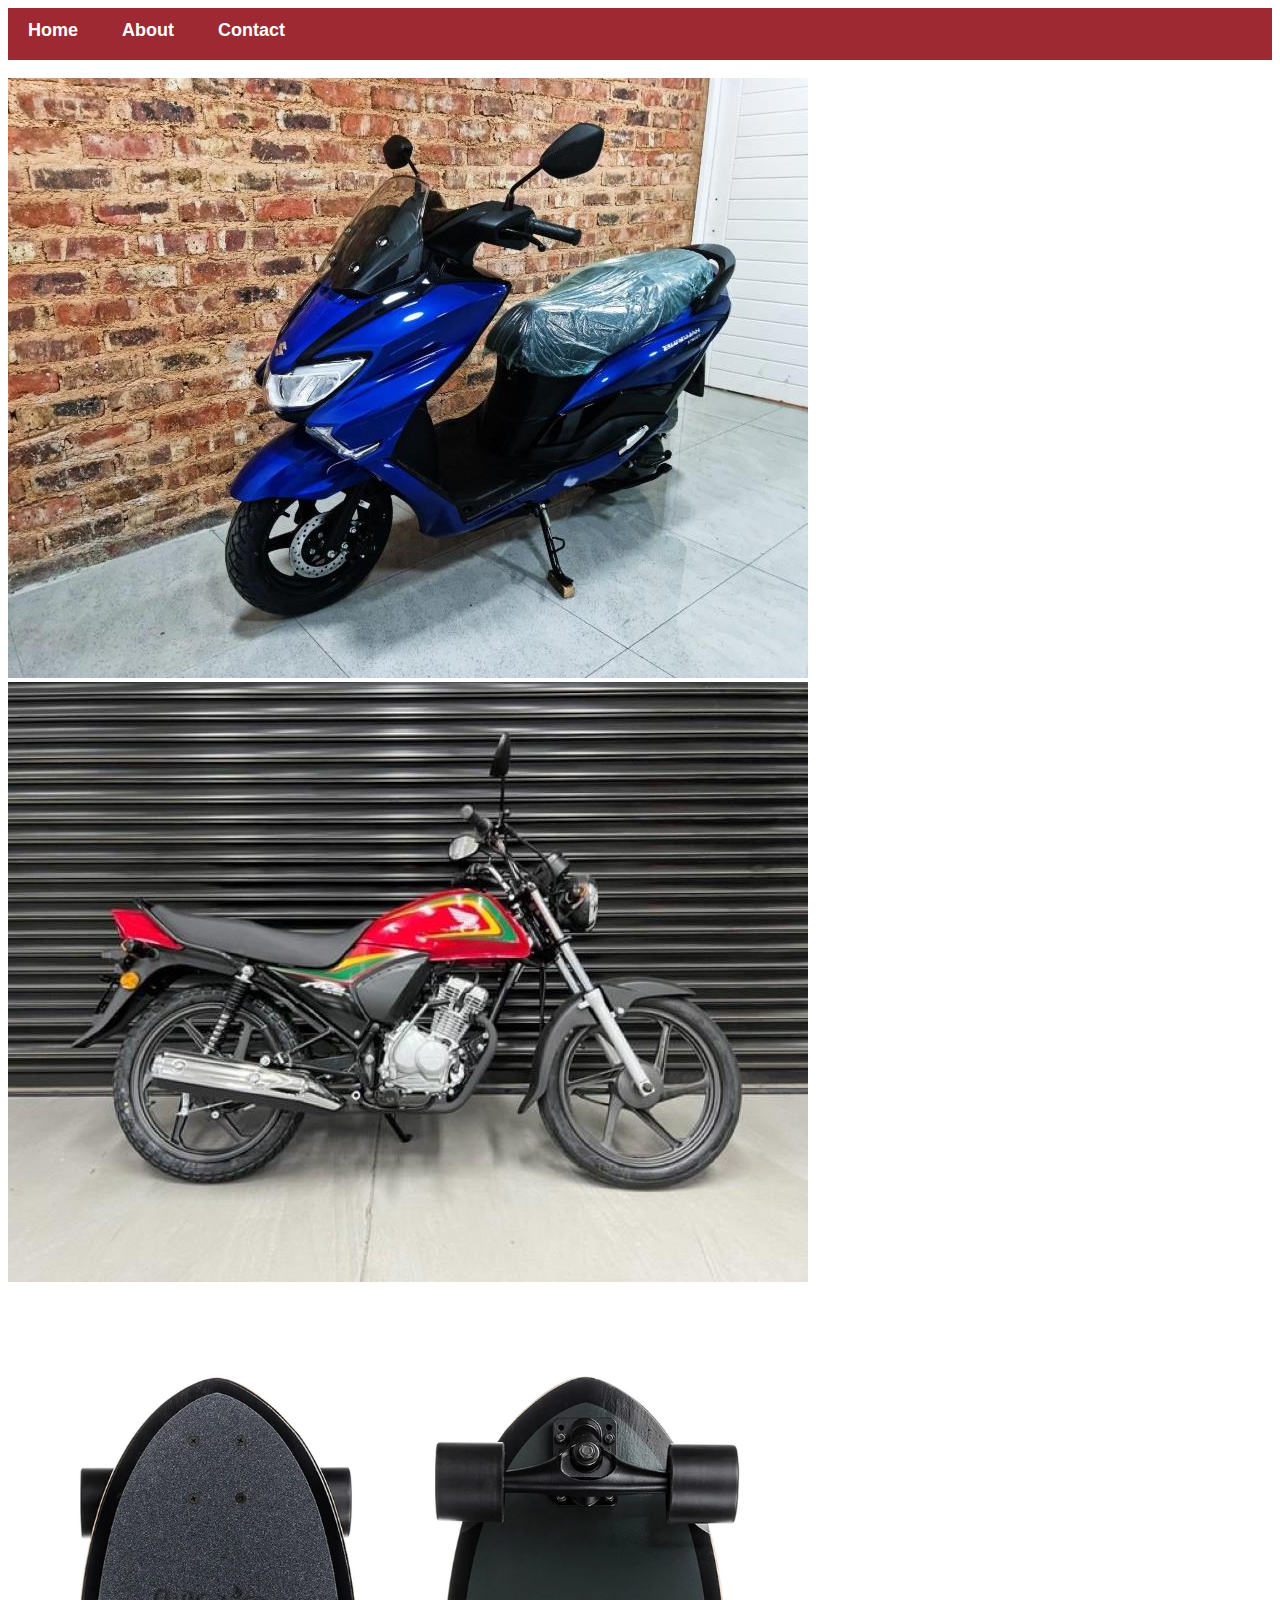
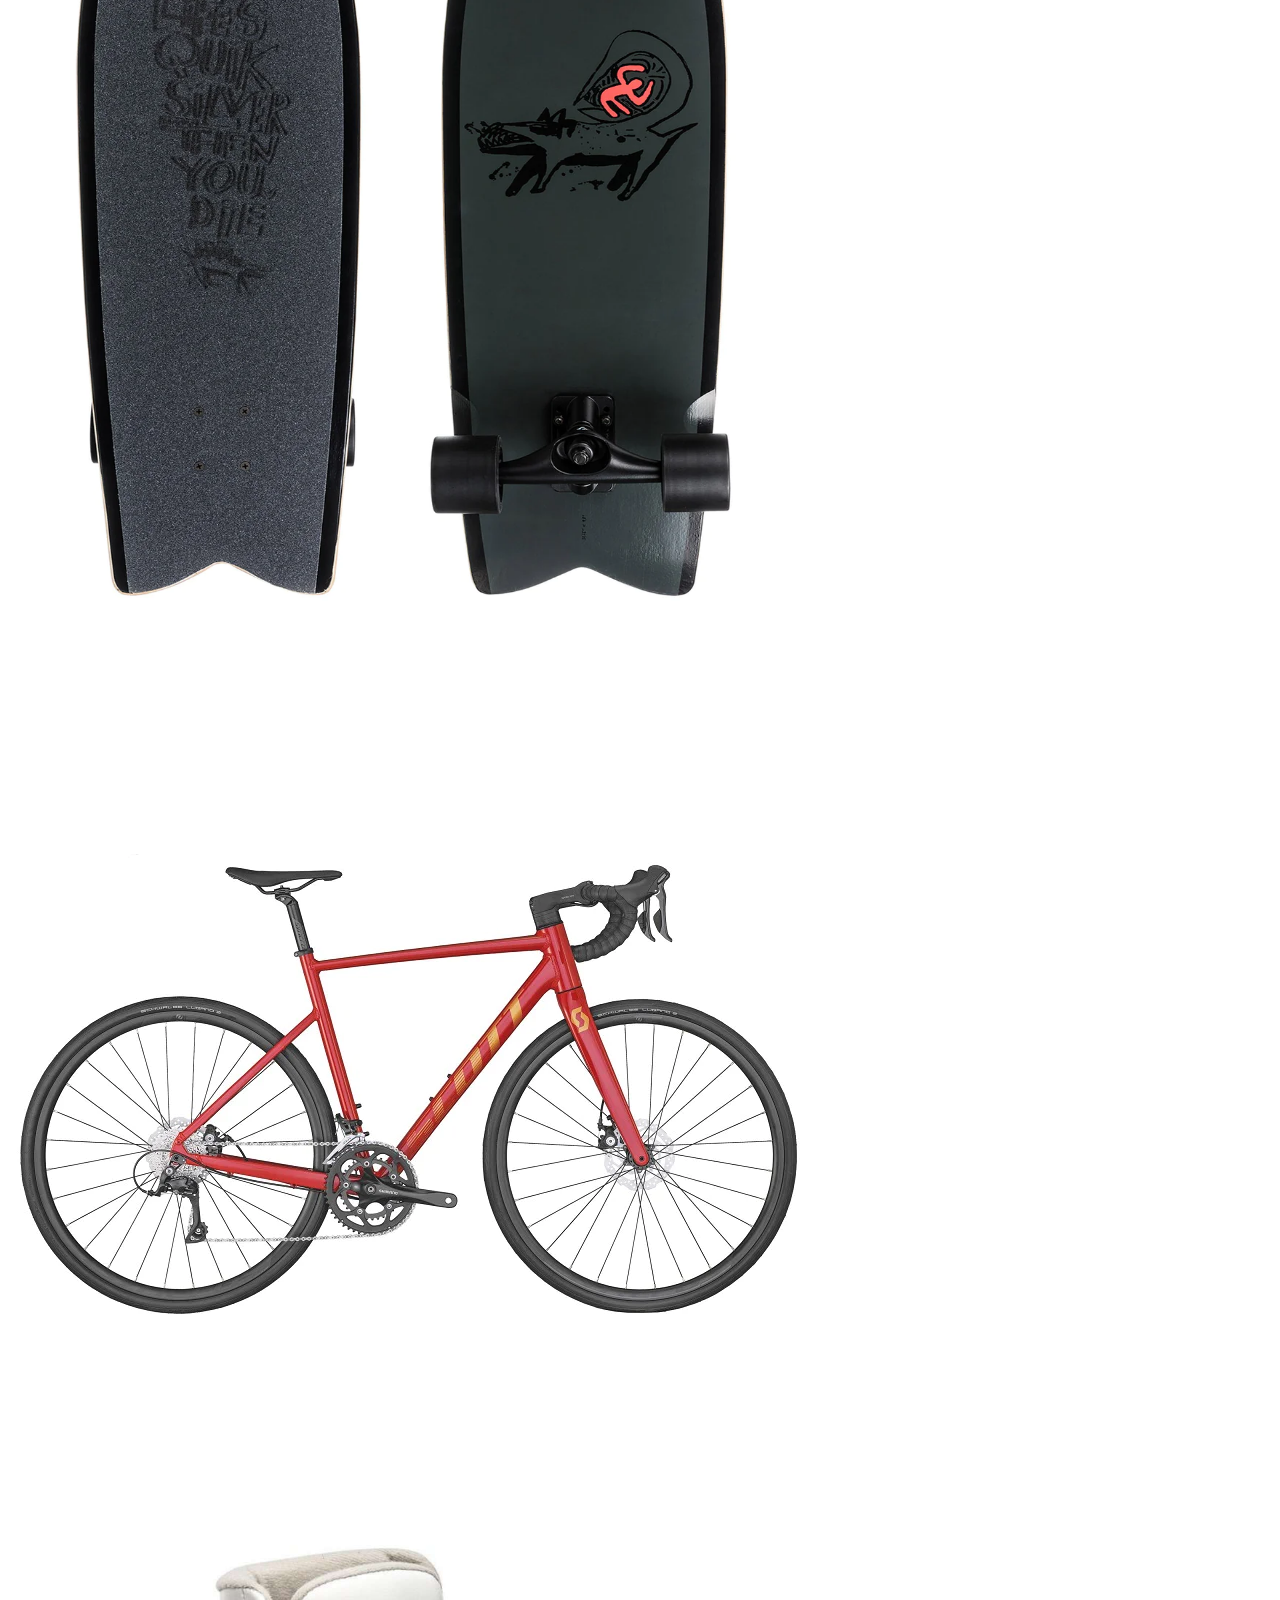
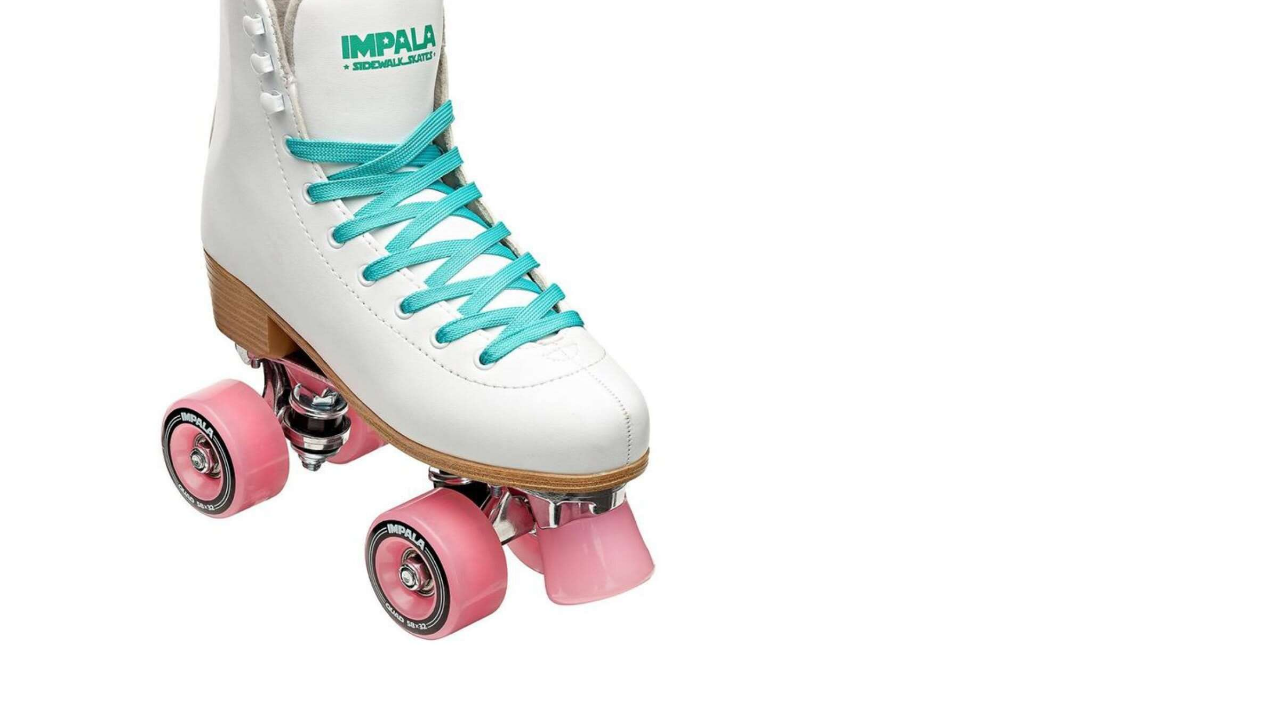
<file: index.html>
<!DOCTYPE html>
<html>
    <head>
        <link rel="stylesheet" href="style.css">
    </head>
    
    <body>
        <div id="menu">
            <a href="index.html">Home</a>
            <a href="about.html">About</a>
            <a href="contact.html">Contact</a>
        </div>

        <br/>

        <div class="catalogue">
            <a href="ctl-1.html"><img src="images/scooter-1.jpg"></a>

            <br/>

            <a href="ctl-2.html"><img src="images/motorcycle-1.jpg" /></a>

            <br/>

            <a href="ctl-3.html"><img src="images/sk8-1.webp" width="800" height="1000"></a>

            <br/>

            <a href="ctl-4.html"><img src="images/bicycle-1.webp" /></a>

            <br/>

            <a href="ctl-5.html"><img src="images/roller-1.jpg" width="800"/></a>
        </div>
    </body>
</html>
</file>
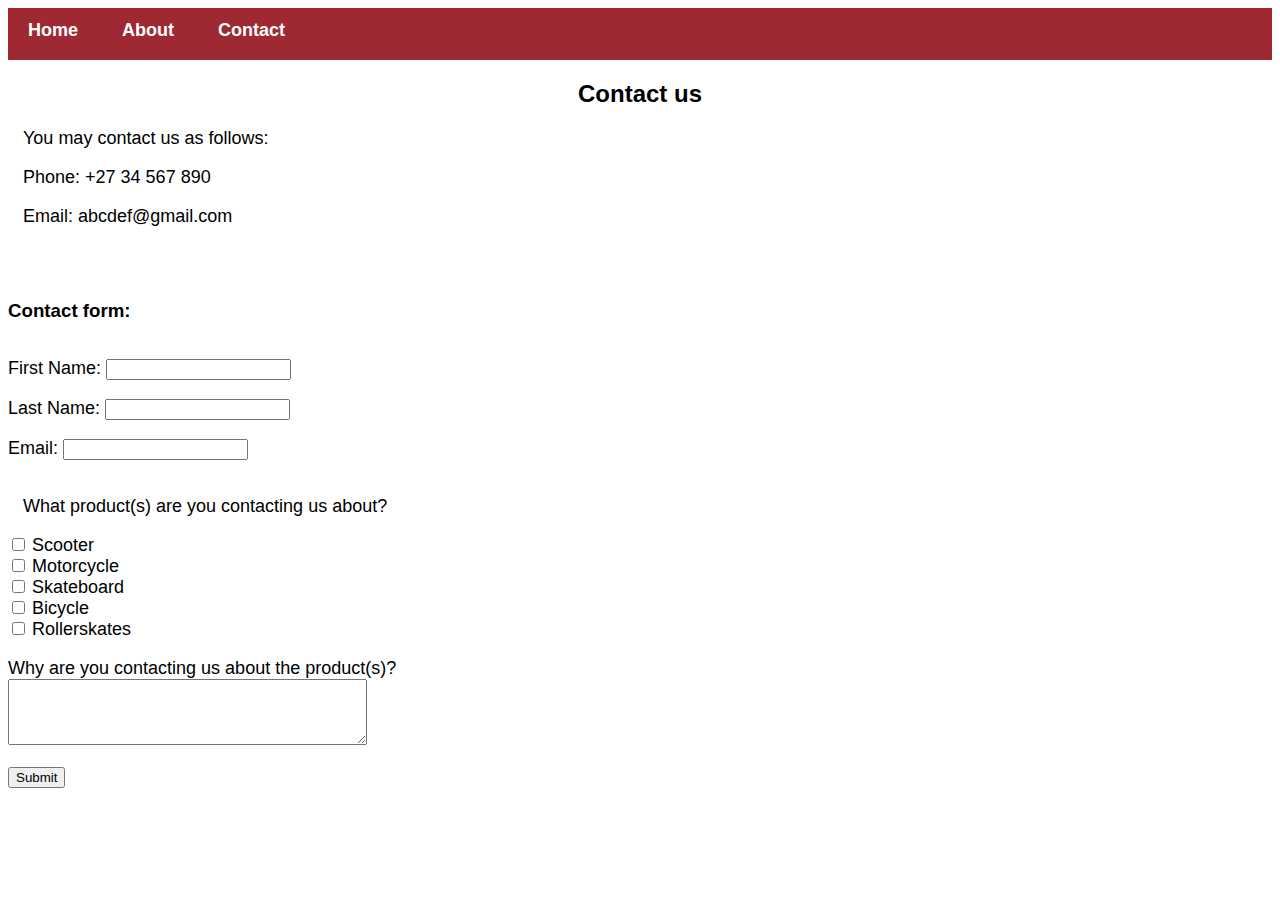
<file: contact.html>
<!DOCTYPE html>
<html>
    <head>
        <link rel="stylesheet" href="style.css">
    </head>
    <body>
        <div id="menu">
            <a href="index.html">Home</a>
            <a href="about.html">About</a>
            <a href="contact.html">Contact</a>
        </div>
        
        <h2>Contact us</h2>
        <p>You may contact us as follows:</p>
        <p>Phone: +27 34 567 890</p>
        <p>Email: abcdef@gmail.com</p>

        <br/><br/>

        <h3>Contact form:</h3>

        <br/>

        <form>
            <label for="firstname">First Name: </label><input type="text" id="firstname" />
            <br/><br/>
            <label for="lastname">Last Name: </label><input type="text" id="lastname" />

            <br/><br/>

            <label for="email">Email: </label><input type="text" id="email" />
           
            <br/><br/>

            <p>What product(s) are you contacting us about?</p>
            <input type="checkbox" name="catalogue" id="scooter"/>
            <label for="scooter">Scooter</label>
            <br>
            <input type="checkbox" name="catalogue" id="motorcycle"/>
            <label for="motorcycle">Motorcycle</label>
            <br/>
            <input type="checkbox" name="catalogue" id="skateboard"/>
            <label for="skateboard">Skateboard</label>
            <br/>
            <input type="checkbox" name="catalogue" id="bicycle"/>
            <label for="bicycle">Bicycle</label>
            <br/>
            <input type="checkbox" name="catalogue" id="rollerskates"/>
            <label for="rollerskates">Rollerskates</label>

            <br/><br/>
            
            <label for="textbox">Why are you contacting us about the product(s)?</label>
            <br/>
            <textarea id="textbox" name="textbox" rows="4" cols="42"> </textarea>

            <br/><br/>
            <input type="submit" value="Submit"/>
        </form>
    </body>
</html>
</file>
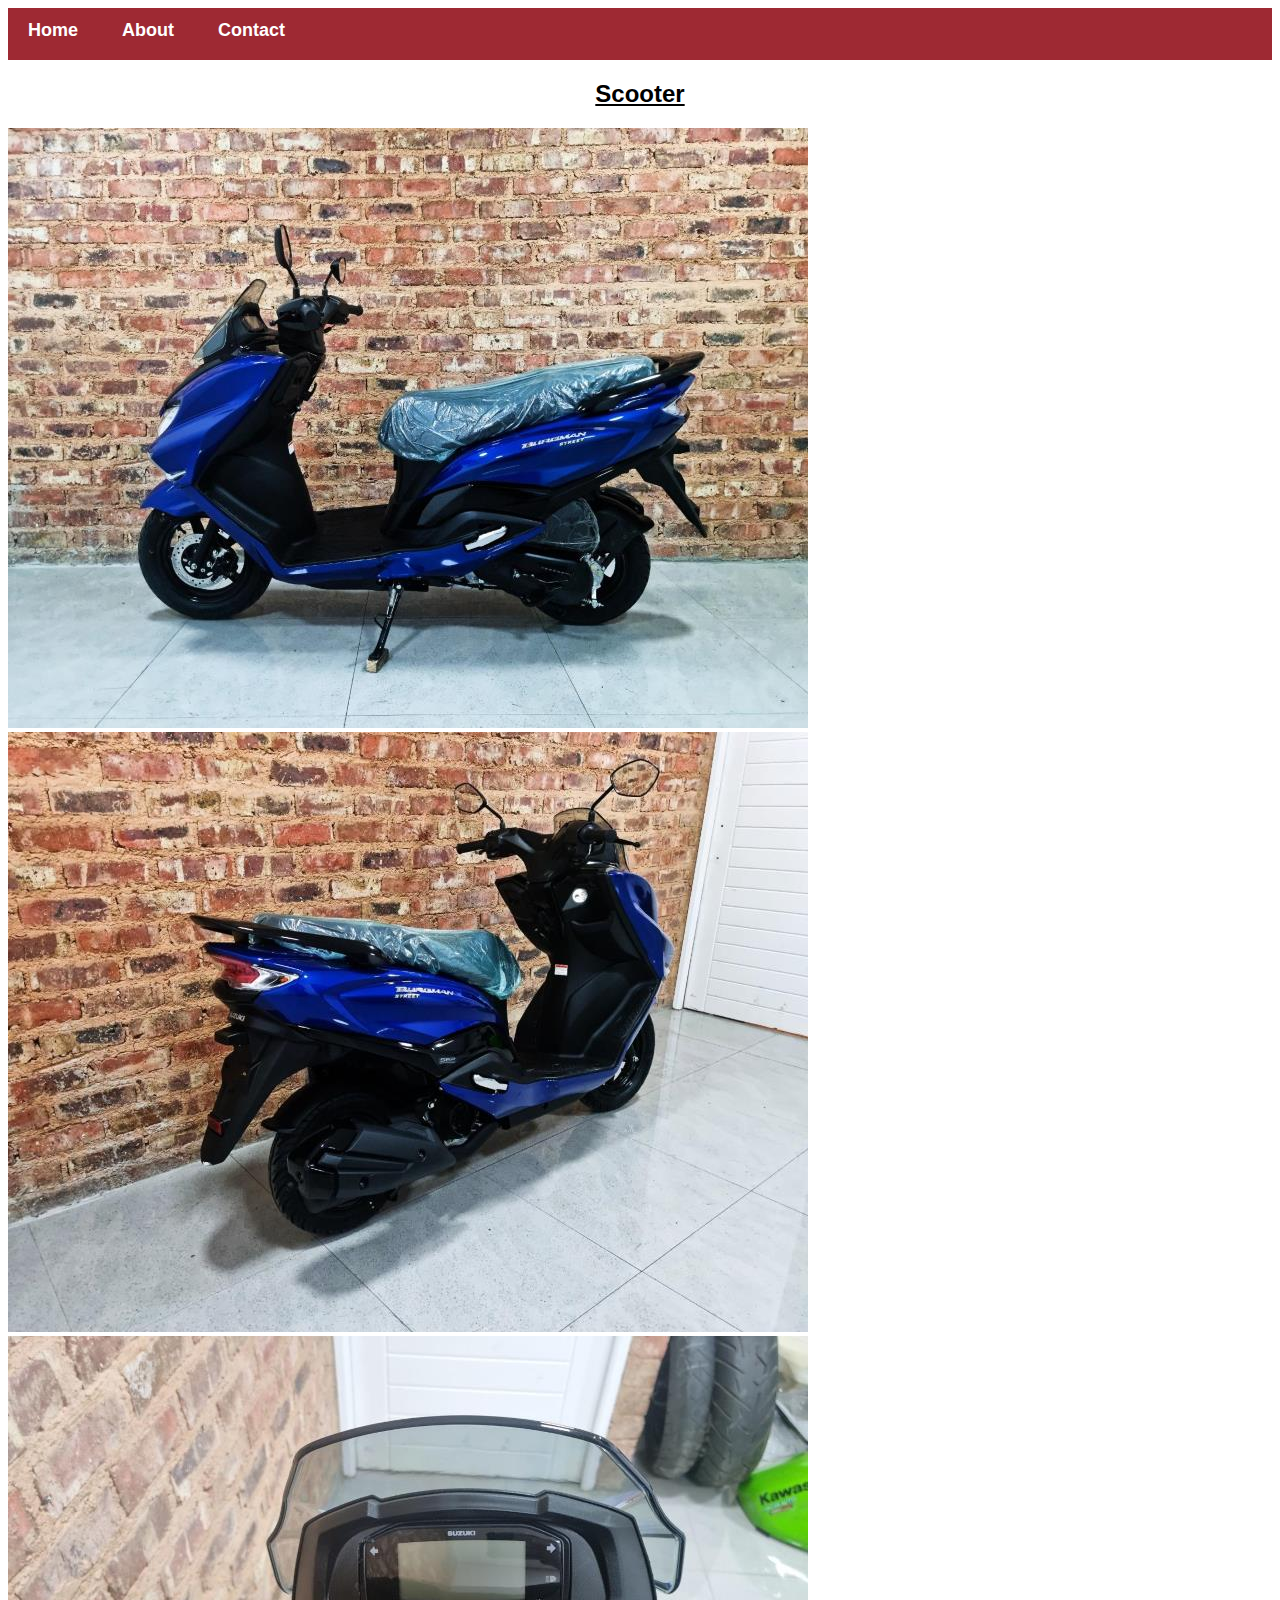
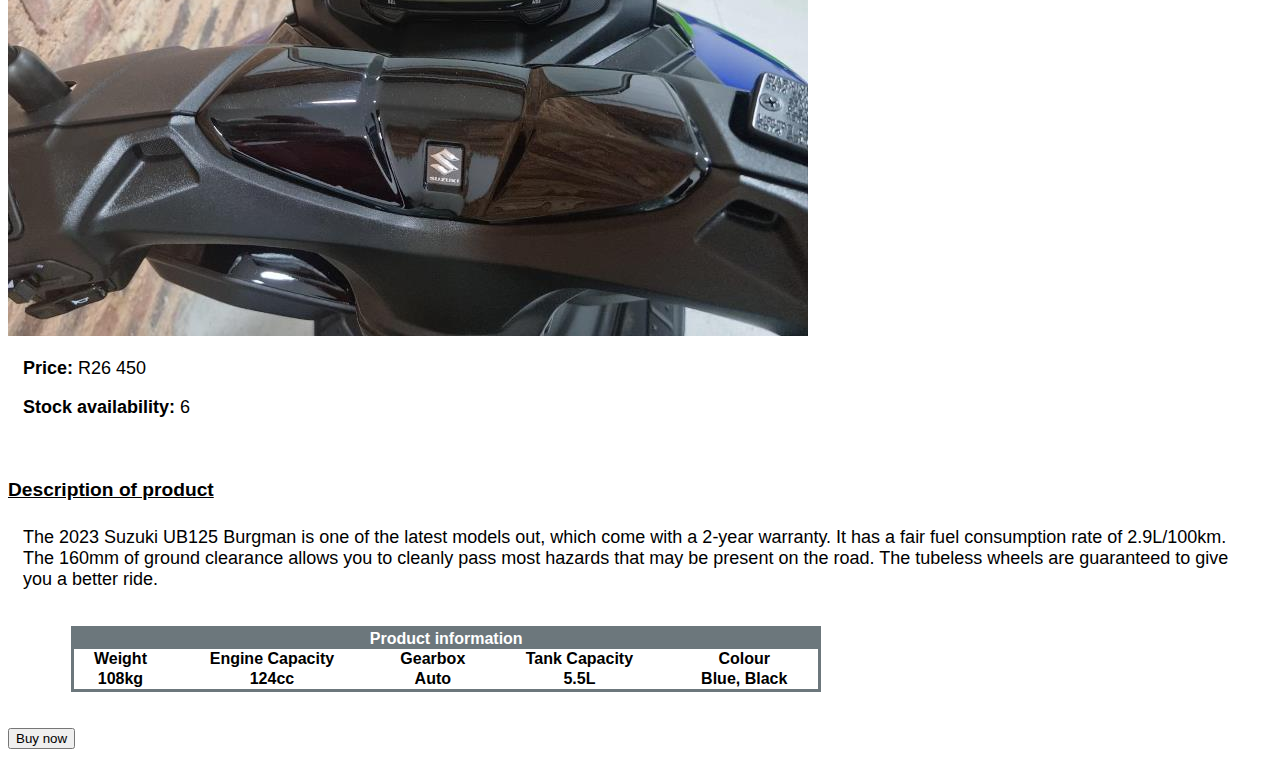
<file: ctl-1.html>
<!DOCTYPE html>
<html>
    <head>
        <link rel="stylesheet" href="style.css">
    </head>
    <body>
        <div id="menu">
            <a href="index.html">Home</a>
            <a href="about.html">About</a>
            <a href="contact.html">Contact</a>
        </div>
        
        <h2><u>Scooter</u></h2>
        <div class="catalogue">
            <img src="images/scooter-2.jpg" /> 
            <img src="images/scooter-3.jpg" /> 
            <img src="images/scooter-4.jpg" />
        </div>

        <p><b>Price:</b> R26 450</p> 
        <p><b>Stock availability:</b> 6</p> 
        
        <br/>

        <h4>Description of product</h4>
        <p>The 2023 Suzuki UB125 Burgman is one of the latest models out, which come with a 2-year warranty. It has a fair fuel consumption rate of 2.9L/100km. The 160mm of ground clearance allows you to cleanly pass most hazards that may be present on the road. The tubeless wheels are guaranteed to give you a better ride. </p>

        <br/>
        
        <table>
            <tr>
                <th colspan="5">Product information</th>
            </tr>
            <tr>
                <td>Weight</td>
                <td>Engine Capacity</td>
                <td>Gearbox</td>
                <td>Tank Capacity</td>
                <td>Colour</td>                
            </tr>
            <tr>
                <td>108kg</td>
                <td>124cc</td>
                <td>Auto</td>
                <td>5.5L</td>
                <td>Blue, Black</td>                
            </tr>
        </table>

        <br/><br/>

        <input type="submit" value="Buy now"/>
    </body>
</html>
</file>
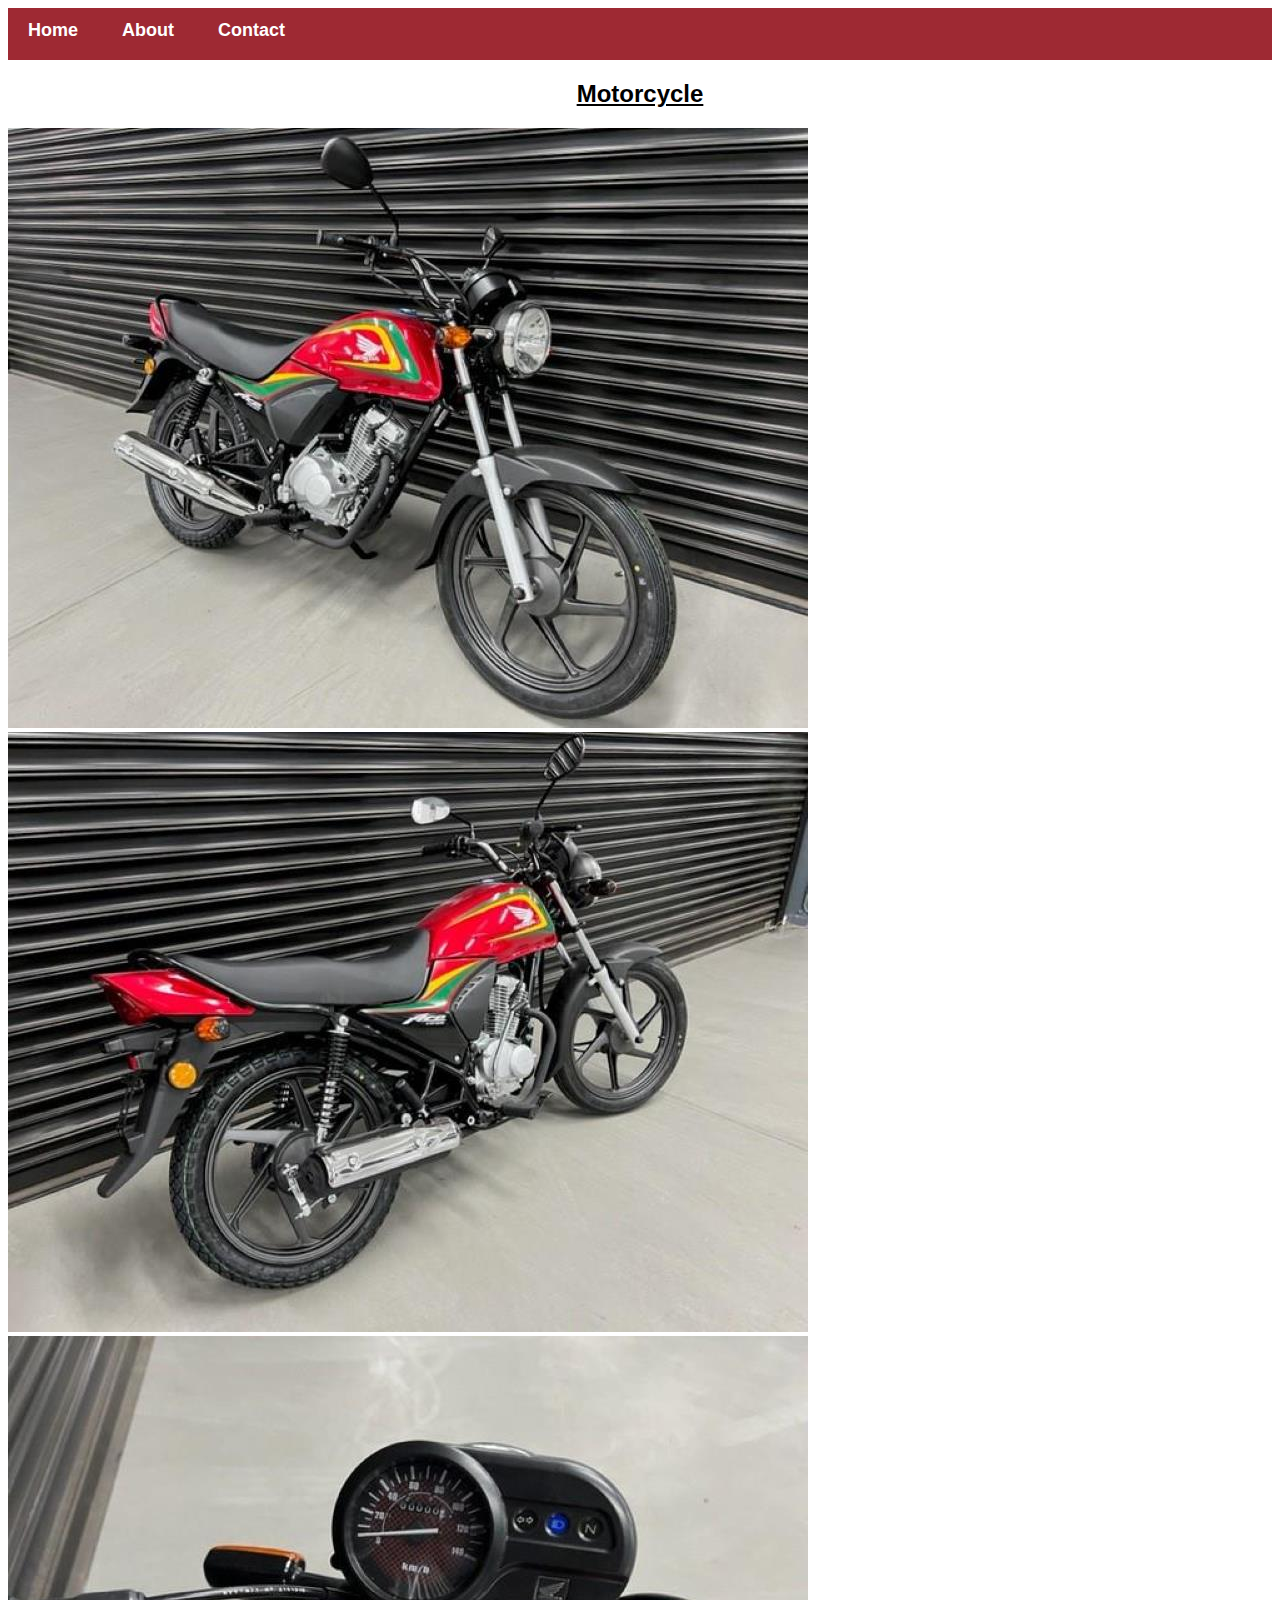
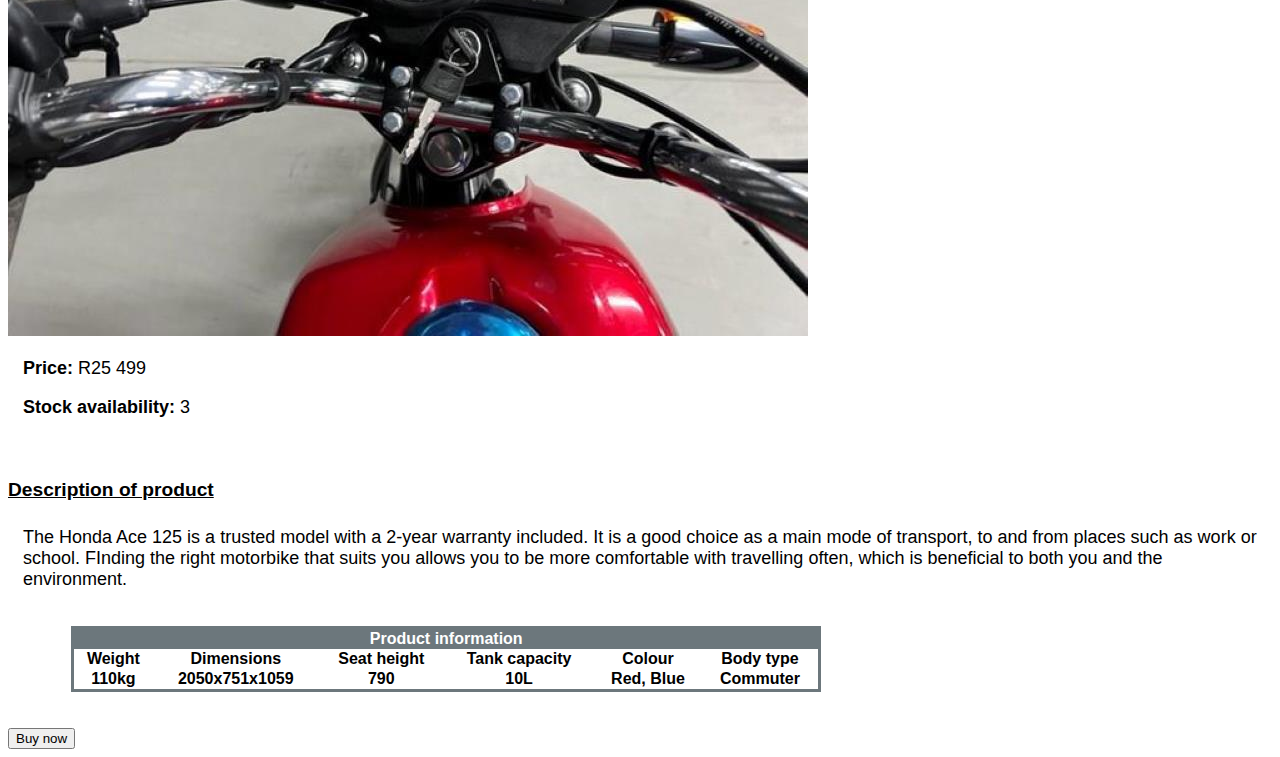
<file: ctl-2.html>
<!DOCTYPE html>
<html>
    <head>
        <link rel="stylesheet" href="style.css">
    </head>
    <body>
        <div id="menu">
            <a href="index.html">Home</a>
            <a href="about.html">About</a>
            <a href="contact.html">Contact</a>
        </div>
        
        <h2><u>Motorcycle</u></h2>
        <div class="catalogue">
            <img src="images/motorcycle-2.jpg" /> 
            <img src="images/motorcycle-3.jpg" /> 
            <img src="images/motorcycle-4.jpg" />
        </div>

        <p><b>Price:</b> R25 499</p> 
        <p><b>Stock availability:</b> 3</p> 
        
        <br/>

        <h4>Description of product</h4>
        <p>The Honda Ace 125 is a trusted model with a 2-year warranty included. It is a good choice as a main mode of transport, to and from places such as work or school. FInding the right motorbike that suits you allows you to be more comfortable with travelling often, which is beneficial to both you and the environment.</p>

        <br/>

        <table>
            <tr>
                <th colspan="6">Product information</th>
            </tr>
            <tr>
                <td>Weight</td>
                <td>Dimensions</td>
                <td>Seat height</td>
                <td>Tank capacity</td>
                <td>Colour</td>
                <td>Body type</td>
            </tr>
            <tr>
                <td>110kg</td>
                <td>2050x751x1059</td>
                <td>790</td>
                <td>10L</td>
                <td>Red, Blue</td>
                <td>Commuter</td>
            </tr>
        </table>

        <br/><br/>

        <input type="submit" value="Buy now"/>
    </body>
</html>
</file>
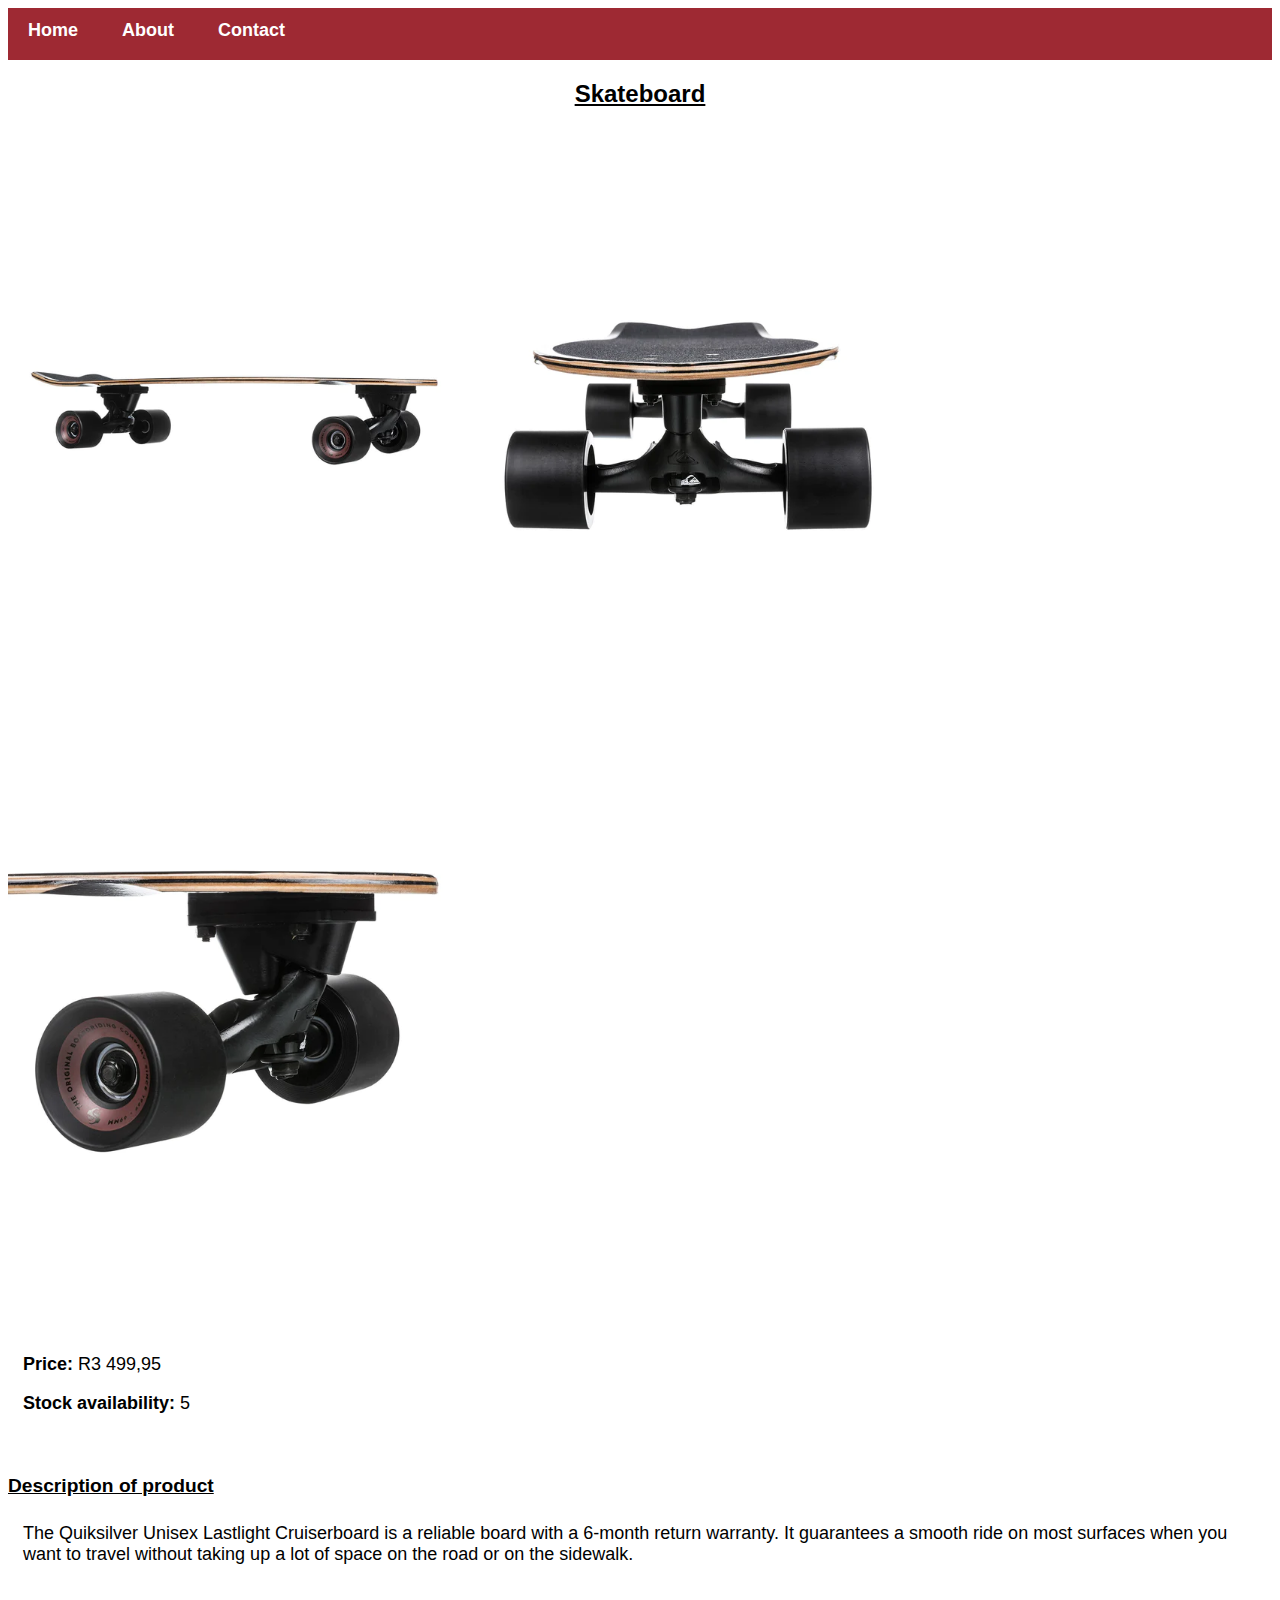
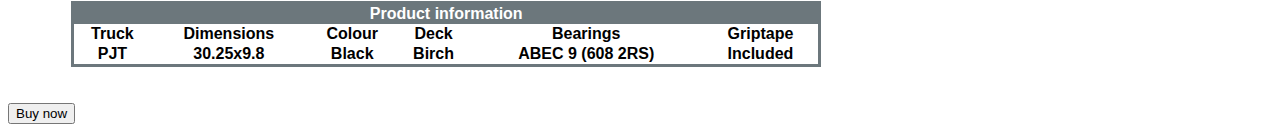
<file: ctl-3.html>
<!DOCTYPE html>
<html>
    <head>
        <link rel="stylesheet" href="style.css">
    </head>
    <body>
        <div id="menu">
            <a href="index.html">Home</a>
            <a href="about.html">About</a>
            <a href="contact.html">Contact</a>
        </div>
        
        <h2><u>Skateboard</u></h2>
        <div class="catalogue">
            <img src="images/sk8-2.webp" height="600"/> 
            <img src="images/sk8-3.webp" height="600"/> 
            <img src="images/sk8-4.webp" height="600"/>
        </div>

        <p><b>Price:</b> R3 499,95</p> 
        <p><b>Stock availability:</b> 5</p> 
        
        <br/>

        <h4>Description of product</h4>
        <p>The Quiksilver Unisex Lastlight Cruiserboard is a reliable board with a 6-month return warranty. It guarantees a smooth ride on most surfaces when you want to travel without taking up a lot of space on the road or on the sidewalk.</p>

        <br/>
        
        <table>
            <tr>
                <th colspan="6">Product information </th>
            </tr>
            <tr>
                <td>Truck</td>
                <td>Dimensions</td>
                <td>Colour</td>
                <td>Deck</td>
                <td>Bearings</td>
                <td>Griptape</td>
            </tr>
            <tr>
                <td>PJT</td>
                <td>30.25x9.8</td>
                <td>Black</td>
                <td>Birch</td>
                <td>ABEC 9 (608 2RS)</td>
                <td>Included</td>
            </tr>
        </table>

        <br/><br/>

        <input type="submit" value="Buy now"/>
    </body>
</html>
</file>
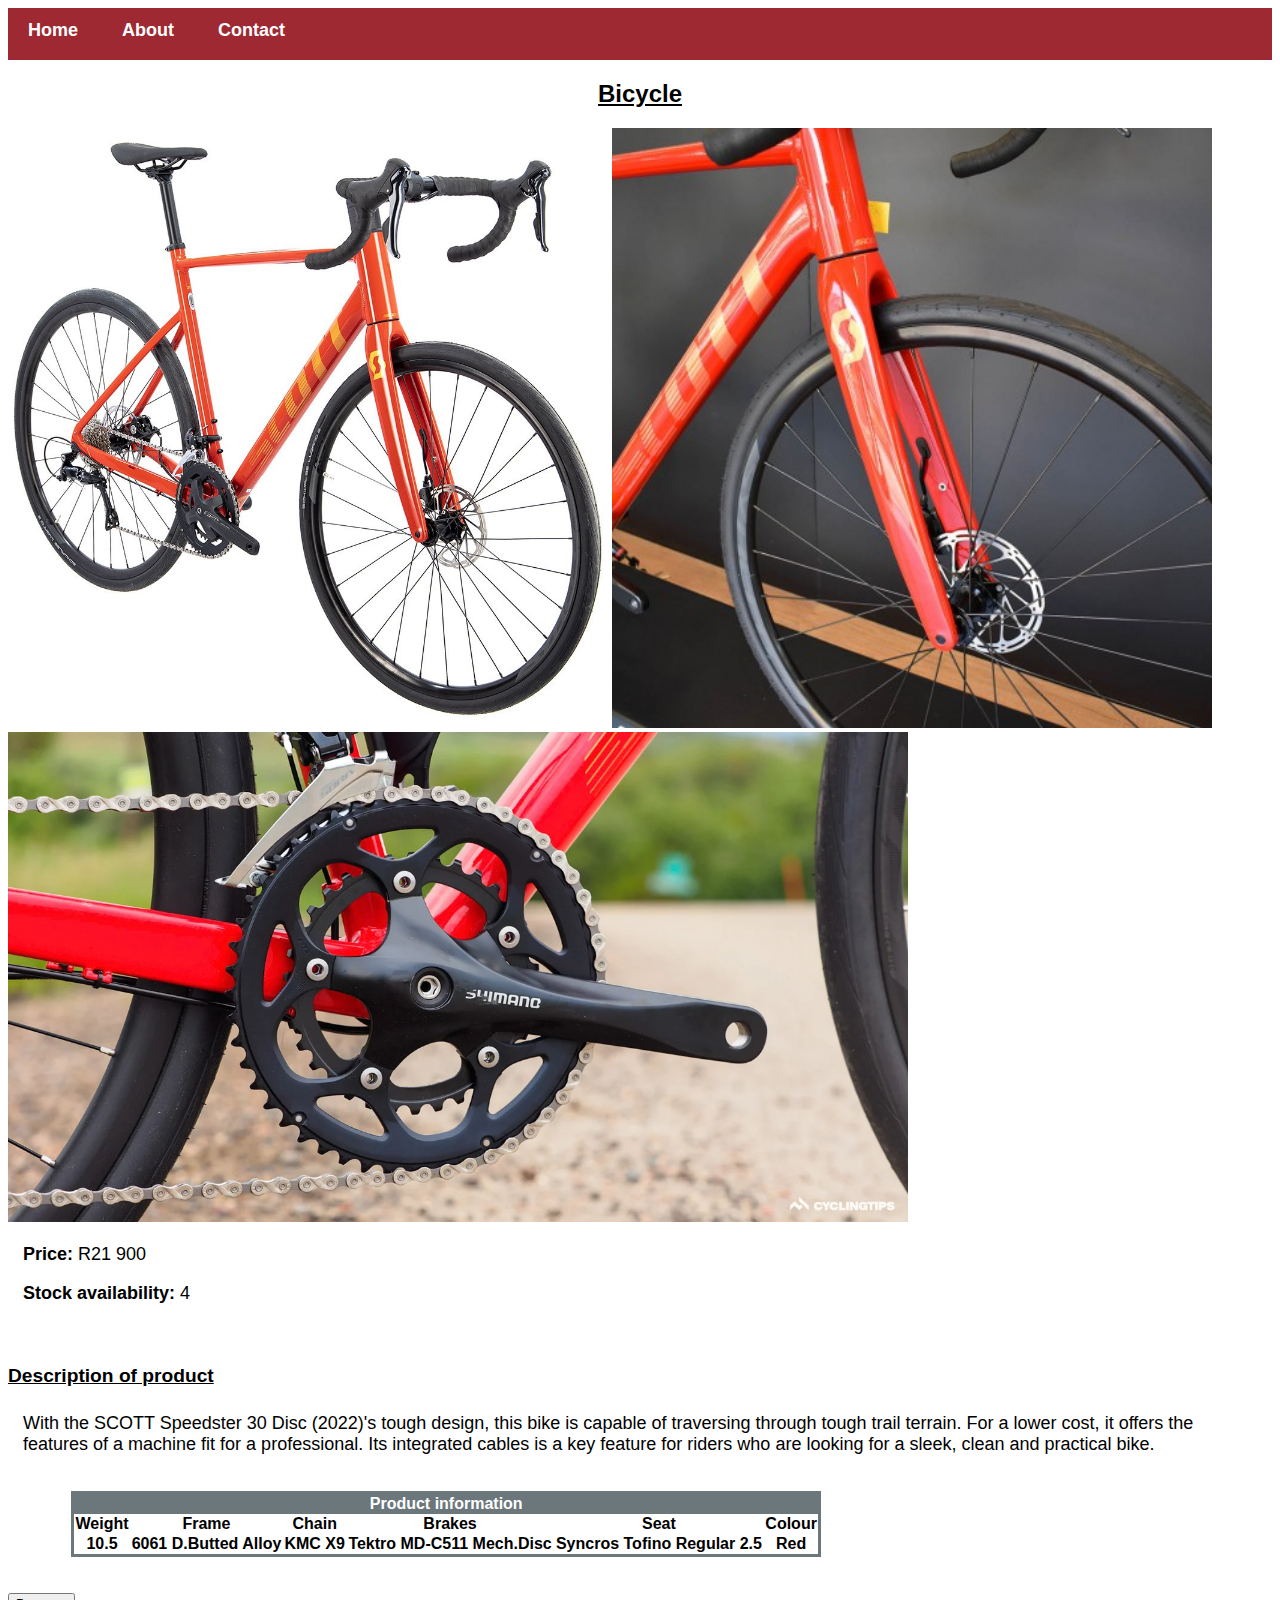
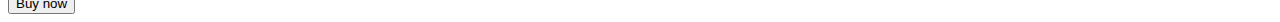
<file: ctl-4.html>
<!DOCTYPE html>
<html>
    <head>
        <link rel="stylesheet" href="style.css">
    </head>
    <body>
        <div id="menu">
            <a href="index.html">Home</a>
            <a href="about.html">About</a>
            <a href="contact.html">Contact</a>
        </div>
        
        <h2><u>Bicycle</u></h2>
        <div class="catalogue">
            <img src="images/bicycle-2.jpg" height="600" width="600"/> 
            <img src="images/bicycle-3.jpg" height="600" width="600"/> 
            <img src="images/bicycle-4.webp" height="490" width="900"/>
        </div>

        <p><b>Price:</b> R21 900</p> 
        <p><b>Stock availability:</b> 4</p> 
        
        <br/>

        <h4>Description of product</h4>
        <p>With the SCOTT Speedster 30 Disc (2022)'s tough design, this bike is capable of traversing through tough trail terrain. For a lower cost, it offers the features of a machine fit for a professional. Its integrated cables is a key feature for riders who are looking for a sleek, clean and practical bike. </p>

        <br/>
        
        <table>
            <tr>
                <th colspan="6">Product information</th>
            </tr>
            <tr>
                <td>Weight</td>
                <td>Frame</td>
                <td>Chain</td>
                <td>Brakes</td>
                <td>Seat</td>
                <td>Colour</td>
            </tr>
            <tr>
                <td>10.5</td>
                <td>6061 D.Butted Alloy</td>
                <td>KMC X9</td>
                <td>Tektro MD-C511 Mech.Disc</td>
                <td>Syncros Tofino Regular 2.5</td>
                <td>Red</td>
            </tr> 
        </table>

        <br/><br/>

        <input type="submit" value="Buy now"/>
    </body>
</html>
</file>
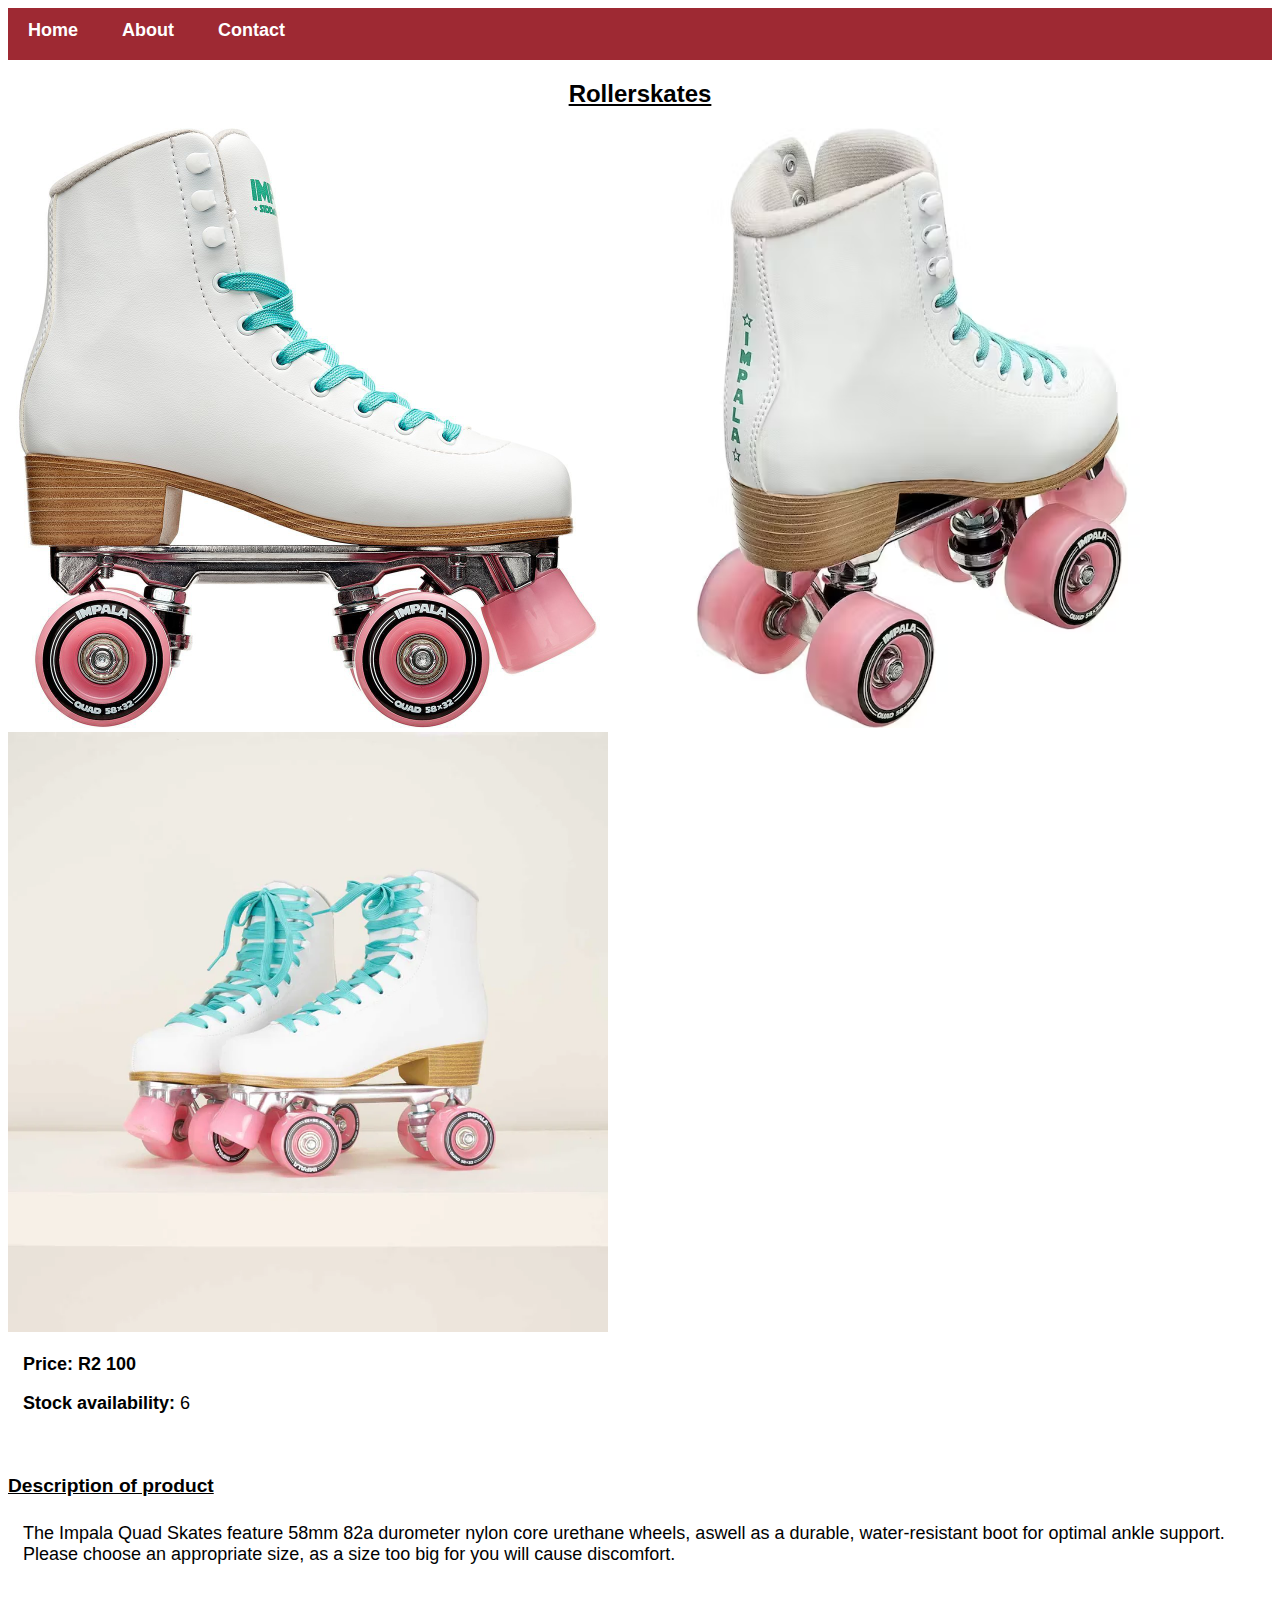
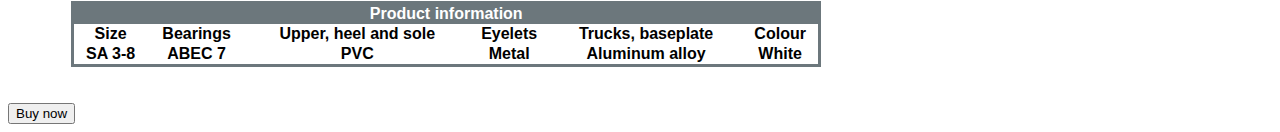
<file: ctl-5.html>
<!DOCTYPE html>
<html>
    <head>
        <link rel="stylesheet" href="style.css">
    </head>
    <body>
        <div id="menu">
            <a href="index.html">Home</a>
            <a href="about.html">About</a>
            <a href="contact.html">Contact</a>
        </div>
        
        <h2><u>Rollerskates</u></h2>
        <div class="catalogue">
            <img src="images/roller-2.jpg" width="600" height="600"/> 
            <img src="images/roller-3.avif" width="600" height="600"/> 
            <img src="images/roller-4.webp" width="600" height="600"/>
        </div>

        <p><b>Price: R2 100</b> </p> 
        <p><b>Stock availability:</b> 6</p> 
        
        <br/>

        <h4>Description of product</h4>
        <p>The Impala Quad Skates feature 58mm 82a durometer nylon core urethane wheels, aswell as a durable, water-resistant boot for optimal ankle support. Please choose an appropriate size, as a size too big for you will cause discomfort.</p>

        <br/>
        
        <table>
            <tr>
                <th colspan="6">Product information</th>
            </tr>
            <tr>
                <td>Size</td>
                <td>Bearings</td>
                <td>Upper, heel and sole</td>
                <td>Eyelets</td>
                <td>Trucks, baseplate</td>
                <td>Colour</td>
            </tr>
            <tr>
                <td>SA 3-8</td>
                <td>ABEC 7</td>
                <td>PVC</td>
                <td>Metal</td>
                <td>Aluminum alloy</td>
                <td>White</td>
            </tr>
        </table>

        <br/><br/>

        <input type="submit" value="Buy now"/>
    </body>
</html>
</file>
<file: style.css>
#menu{
    width: 100%;
    height: 40px;
    background-color: #9e2933;
    padding-top: 12px;
}

#menu a{
    color: #ffffff;
    font-family: Arial, Helvetica, sans-serif;
    font-size: 18px;
    text-decoration: none;
    font-weight: 800;
    padding-left: 20px;
    padding-right: 20px;
}

#menu a:hover{
    color: #ff1028;
}


h2{
    font-family: Verdana, Geneva, Tahoma, sans-serif;
    text-align: center;
}

h3{
    font-family: Verdana, Geneva, Tahoma, sans-serif;
}

h4{
    font-family: Verdana, Geneva, Tahoma, sans-serif;
    text-decoration: underline;
    font-size: larger;
}

p{
    font-family: 'Franklin Gothic Medium', 'Arial Narrow', Arial, sans-serif;
    font-size: large;
    margin-left: 15px;
    margin-right: 15px;
}

label{
    font-family: 'Franklin Gothic Medium', 'Arial Narrow', Arial, sans-serif;
    font-size: large;
}

#about{
    margin-left: 13%;
    margin-right: 13%;  
}

ul{
    font-family: 'Franklin Gothic Medium', 'Arial Narrow', Arial, sans-serif;
    font-size: larger;
}

table{
    font-family: 'Franklin Gothic Medium', 'Arial Narrow', Arial, sans-serif;
    border-collapse: collapse;
    border-width: 3px;
    border-style: solid;
    border-color: #6c777c;
    width: 750px;
    margin-left: 5%;
    margin-right: 5%;
    text-align: center;
}

th{
    background-color: #6c777c;
    color: #ffffff; 
}

td{
    font-weight: 800;
}
</file>
